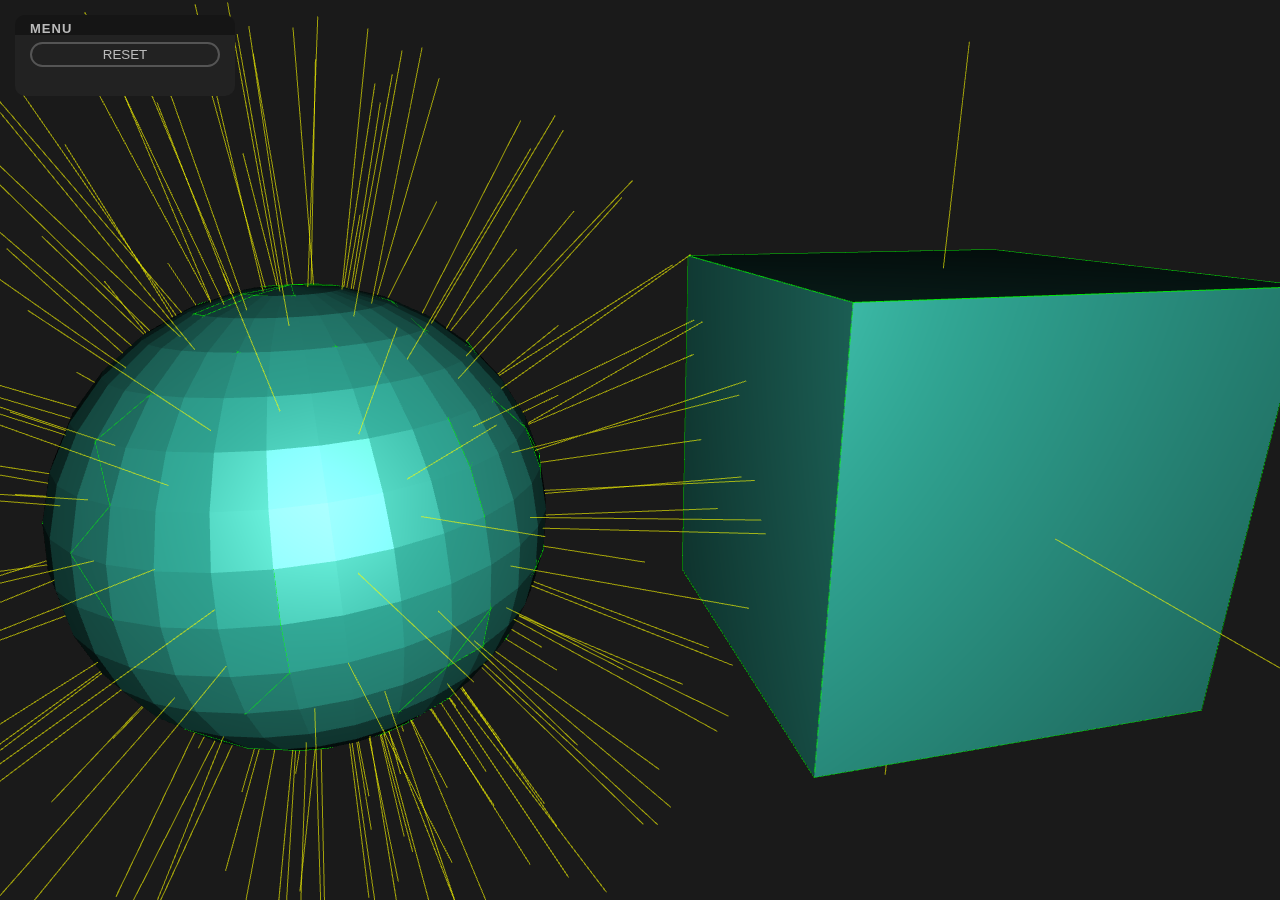
<file: story_content/WebObjects/5rUK2kkruNG/index.html>
<!DOCTYPE html>
<html lang="en">
<head>
    <title>TroubleshootingNewPatch</title>
    <style>
        body {
            margin: 0;
            background-color: #000;
            color: #fff;
            font-family: Helvetica, Arial, sans-serif;
            overflow: hidden; /* disable scrolling / rubberband effect on mobile */
            height:100vh;
        }

        canvas {
            display: block;
            position: absolute;
            outline:0;
        }

        * {
            /* disable on touch highlights of html elements, especially on mobile! */
            -webkit-tap-highlight-color: transparent;
            -webkit-touch-callout: none;
            -webkit-user-select: none;
            -moz-user-select: none;
            -ms-user-select: none;
            user-select: none;
        }

    </style>

    <meta charset="utf-8">
    <meta name="viewport" content="width=device-width, user-scalable=no, initial-scale=1">
    <meta itemprop="name" content="TroubleshootingNewPatch">
    <meta itemprop="description" content="made with cables">
    <meta itemprop="image" content="screenshot.png">
    <meta name="description" content="made with cables"/>

</head>
<body>
    <canvas id="glcanvas" width="100vw" height="100vh" tabindex="1"></canvas>

    
    <script type="text/javascript" src="js/patch.js" async></script>
    

    <script type="text/javascript">

        function showError(initiator,...args)
        {
            CABLES.logErrorConsole("[" + initiator + "]", ...args);
        }

        function patchInitialized(patch)
        {
            // You can now access the patch object (patch), register variable watchers and so on
        }

        function patchFinishedLoading(patch)
        {
            // The patch is ready now, all assets have been loaded
        }

        document.addEventListener("CABLES.jsLoaded", function (event)
        {
            CABLES.patch = new CABLES.Patch({
                patch: CABLES.exportedPatch,
                "prefixAssetPath": "",
                "assetPath": "assets/",
                "jsPath": "js/",
                "glCanvasId": "glcanvas",
                "glCanvasResizeToWindow": true,
                "onError": showError,
                "onPatchLoaded": patchInitialized,
                "onFinishedLoading": patchFinishedLoading,
                "canvas": {"alpha":true, "premultipliedAlpha":true } // make canvas transparent
            });
        });

        // disable rubberband effect on mobile devices
        document.getElementById('glcanvas').addEventListener('touchmove', (e)=>{ e.preventDefault(); }, false);
    </script>
</body>
</html>
</file>
